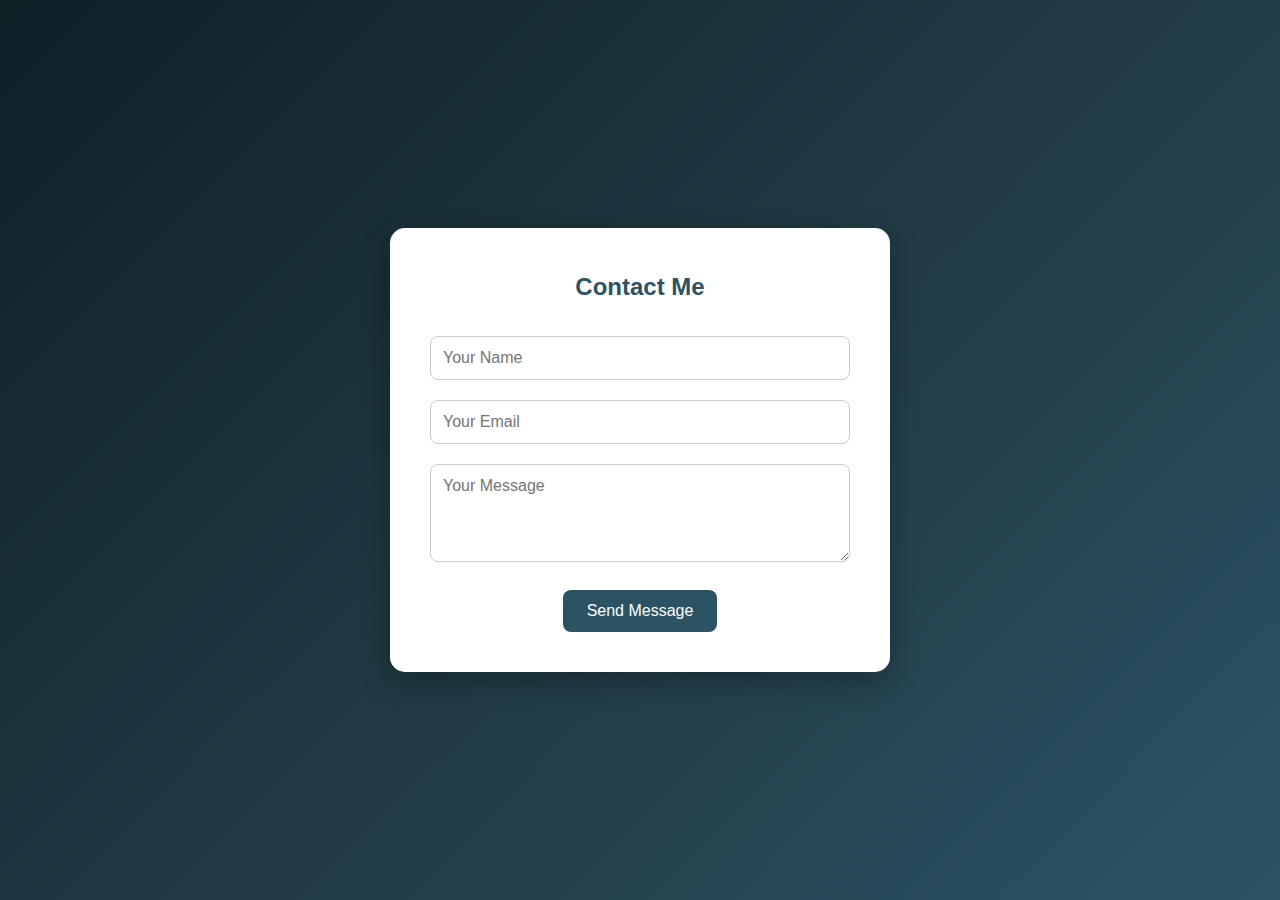
<file: contact.html>
<!DOCTYPE html>
<html lang="en">

<head>
  <meta charset="UTF-8" />
  <meta name="viewport" content="width=device-width, initial-scale=1.0" />
  <title>CONTACT</title>
  <link rel="stylesheet" href="style.css" />
</head>

<body class="contact-body">

  <section class="contact-container">
    <h2>Contact Me</h2>
    <form action="https://formsubmit.co/manisharma7309@gmail.com" method="POST" class="contact-form">
      <!-- Hidden configuration fields -->
      <input type="hidden" name="_captcha" value="false" />
      <input type="hidden" name="_template" value="table" />
      <input type="hidden" name="_autoresponse" value="Thank you! I will contact you soon." />

      <!-- Inputs -->
      <input type="text" name="name" placeholder="Your Name" required />
      <input type="email" name="email" placeholder="Your Email" required />
      <textarea name="message" placeholder="Your Message" rows="4" required></textarea>

      <button type="submit">Send Message</button>
    </form>
  </section>

</body>

</html>
</file>
<file: style.css>
.container {
  display: block;
  /* ✅ ya flex-direction: column; */
}

* {
  margin: 0;
  padding: 0;
  box-sizing: border-box;
  font-family: 'Poppins', sans-serif;
}

/* Reset + Base Setup */
* {
  margin: 0;
  padding: 0;
  box-sizing: border-box;
  font-family: 'Poppins', sans-serif;
}

body {
  background: #f4f4f9;
  color: #333;
  line-height: 1.6;
}

/* ================= NAVBAR ================= */
.navbar {
  display: flex;
  justify-content: space-between;
  align-items: center;
  padding: 20px 40px;
  background-color: #3f51b5;
  color: white;
  position: relative;
}

.logo {
  font-size: clamp(20px, 3vw, 26px);
  font-weight: bold;
}

.nav-links {
  list-style: none;
  display: flex;
  gap: 30px;
}

.nav-links li a {
  color: white;
  text-decoration: none;
  font-size: clamp(14px, 2vw, 18px);
  transition: color 0.3s ease;
}

.nav-links li a:hover {
  color: #ffd700;
  text-decoration: underline;
}

/* Hamburger Menu (Mobile Only) */
.menu-toggle {
  display: none;
  font-size: 28px;
  cursor: pointer;
  user-select: none;
}

/* ================= HERO SECTION ================= */
.hero {
  background-image: url('images/background.jpg');
  background-size: cover;
  background-position: center;
  min-height: calc(100vh - 70px);
  display: flex;
  /* justify-content: center; */
  align-items: center;
  /* text-align: center; */
  padding: clamp(20px, 5vw, 60px);
}

.hero-content {
  max-width: 600px;
  color: #fff;
  text-align: left;
}

.hero-content h1 {
  font-size: clamp(2rem, 4vw, 2.8rem);
  margin-bottom: 20px;
  font-weight: bold;
  color: rgb(10, 96, 194);
}

.hero-content p {
  font-size: clamp(1rem, 2.5vw, 1.2rem);
  margin-bottom: 30px;
  color: rgb(6, 62, 72);
  font-weight: bold;
}

.hero-btn {
  background-color: #466594;
  color: white;
  text-decoration: none;
  font-size: 1rem;
  border-radius: 6px;
  padding: 12px 24px;
  display: inline-block;
}

.hero-btn:hover {
  background-color: #160671;
}

/* ================= MEDIA QUERIES ================= */
@media (max-width: 768px) {
  .nav-links {
    flex-direction: column;
    position: absolute;
    top: 70px;
    right: 0;
    background: linear-gradient(to bottom, #5869ca, #201f1f);
    width: 220px;
    padding: 20px;
    display: none;
  }

  .nav-links.show {
    display: flex;
  }

  .menu-toggle {
    display: block;
  }

  .hero {
    min-height: calc(100vh - 60px);
    padding: 20px;
  }

  .hero-content h1 {
    font-size: 1.8rem;
  }

  .hero-content {
    margin-top: -102%;
  }

  .hero-content p {
    font-size: 0.95rem;
    color: white;
  }

  .hero-content h1 {
    font-size: 24px;
    text-align: center;
  }

  .hero-content p {
    font-size: 14px;
    /* smaller paragraph */
    text-align: center;
    padding: 0 10px;
    /* add side padding */
  }

  .hero-content img {
    /* your laptop image */
    width: 80%;
    /* smaller image */
    margin: 0 auto;
    /* center image */
    display: block;
  }

  .hero-btn {
    display: block;
    margin: 15px auto 0 auto;
    /* button centered below text */
  }

  .hero-btn {
    width: 40%;
    max-width: 220px;
    margin: 20px auto;
  }
}

/* ================ABOUT ME SECTION=============== */
* {
  margin: 0;
  padding: 0;
  box-sizing: border-box;
}

.about-me {
  font-family: Arial, sans-serif;
  background-color: #434040;
  line-height: 1.6;
  color: #333;
}

.home-section {
  display: flex;
  justify-content: center;
  align-items: center;
  height: 100vh;
  text-align: center;
  padding: 20px;
}

.image img {
  width: 220px;
  /*Increase size here*/
  height: 220px;
  object-fit: cover;
  border-radius: 50%;
  box-shadow: 0 6px 15px rgba(0, 0, 0, 0.3);
  transition: transform 0.3s ease;
}


.image img:hover {
  transform: scale(1.05);

}

.home-content {
  max-width: 600px;
  margin-left: 30px;

}

.text h1 {
  font-size: 2em;
  color: #333;
  margin-bottom: 10px;
}

.text p {
  font-size: 1.1em;
  font-family: 'Lucida Sans', 'Lucida Sans Regular', 'Lucida Grande', 'Lucida Sans Unicode', Geneva, Verdana, sans-serif;
  color: #665f5f;
  line-height: 1.8;
  margin-bottom: 15px;
}

.text {
  background-color: #ffffff;
  padding: 30px;
  border-radius: 15px;
  box-shadow: 0 8px 16px rgba(0, 0, 0, 0.2);
  transition: transform 0.3s ease;
}

.text:hover {
  transform: translateY(-5px);
  /* Lift effect on hover */
}

.btn {
  padding: 10px 20px;
  background-color: #4CAF50;
  color: white;
  text-decoration: none;
  border-radius: 5px;
  font-size: 1.1em;
  display: inline-block;
  margin-top: 20px;
  transition: background-color 0.3s ease;
}

.btn:hover {
  background-color: #45a049;
  text-decoration: underline;
}


@media(max-width:1200px) {}

/* Mobile View Adjustment */
@media (max-width: 768px) {
  .home-section {
    flex-direction: column;
    padding: 20px;
  }

  .image img {
    max-width: 120px;
    margin-bottom: 10px;
    max-height: 120px;
  }

  .home-content h1 {
    font-size: 1.5rem;
  }

  .home-content p {
    font-size: 0.9rem;
  }

  .btn {
    padding: 8px 15px;
  }
}

/* ==============================SKILLS SECTION============  */
body.skill {
  background: linear-gradient(45deg, #000, #f1b500);
  min-height: 100vh;
  display: flex;
  justify-content: center;
  align-items: center;
  padding: 40px 20px;
}


.skills-section .container {
  background-color: #111;
  border-radius: 20px;
  padding: 40px;
  max-width: 1100px;
  width: 100%;
  box-shadow: 0 0 30px rgba(0, 0, 0, 0.6);
  text-align: center;
}

.section-title {
  color: #f1b500;
  font-size: 2.5rem;
  margin-bottom: 20px;
}


.skill img {
  display: block;
  margin: 0 auto 30px;
  border-image-width: 10px;
}

.skills-grid {
  display: flex;
  flex-wrap: wrap;
  justify-content: center;
  gap: 50px;
  margin-top: 20px;
}

.skill-card {
  display: flex;
  flex-direction: column;
  align-items: center;
  color: white;
  transition: transform 0.3s ease;
}

.skill-card img {
  width: 60px;
  height: 60px;
  margin-bottom: 10px;
}

.skill-card span {
  margin-top: 5px;
  font-size: 1rem;
}

.skill-card:hover {
  transform: scale(1.1);
}


/* ================================CONTACT SECTION==================  */
.contact-body {
  margin: 0;
  font-family: 'Segoe UI', sans-serif;
  background: linear-gradient(135deg, #0f2027, #203a43, #2c5364);
  height: 100vh;
  display: flex;
  justify-content: center;
  align-items: center;
}

.contact-container {
  background: white;
  padding: 40px;
  border-radius: 15px;
  box-shadow: 0 10px 30px rgba(0, 0, 0, 0.3);
  width: 90%;
  max-width: 500px;
  text-align: center;
}

.contact-container h2 {
  margin-bottom: 20px;
  color: #2c5364;
}

.contact-form input,
.contact-form textarea {
  width: 100%;
  padding: 12px;
  margin: 10px 0;
  border: 1px solid #ccc;
  border-radius: 8px;
  font-size: 16px;
  transition: border 0.3s ease;
}

.contact-form input:focus,
.contact-form textarea:focus {
  border-color: #2c5364;
  outline: none;
}

.contact-form button {
  background: #2c5364;
  color: white;
  border: none;
  padding: 12px 24px;
  border-radius: 8px;
  font-size: 16px;
  cursor: pointer;
  margin-top: 10px;
  transition: background 0.3s ease;
}

.contact-form button:hover {
  background: #1b2d3c;
}



#projects {
  padding: 50px 10%;
  background: #f8f9fa;
  text-align: center;
}

#projects h2 {
  font-size: 2.5rem;
  margin-bottom: 30px;
  color: #222;
}

/* =============================PROJECT CARDS SECTION================== */
.project-card1 {
  display: flex;
  align-items: center;
  gap: 10px;
  background: white;
  border-radius: 12px;
  padding: 10px;
  margin: 20px 0;
  box-shadow: 0px 4px 12px rgba(0, 0, 0, 0.1);
}

.project-card1:hover {
  transform: scale(1.05);
  transition: transform 0.3s;
  box-shadow: 0px 6px 16px rgba(0, 0, 0, 0.2);
}

.project-card1 img {
  width: 200px;
  height: 120px;
  border-radius: 10px;
  object-fit: contain;
}


.project-card1 h3 {
  font-size: 1.5rem;
  margin-bottom: 10px;
  color: #333;
}

.project-card1 p {
  font-size: 1rem;
  color: #555;
  margin-bottom: 10px;
}

.project-card1 a {
  display: inline-block;
  text-decoration: none;
  background: #007bff;
  color: white;
  padding: 8px 16px;
  border-radius: 6px;
  transition: background 0.3s ease;
}

.project-card1 a:hover {
  background: #0056b3;
}


.project-card2 {
  display: flex;
  align-items: center;
  gap: 10px;
  background: white;
  border-radius: 12px;
  padding: 10px;
  margin: 20px 0;
  box-shadow: 0px 4px 12px rgba(0, 0, 0, 0.1);
}

.project-card2 img {
  width: 200px;
  height: 120px;
  border-radius: 10px;
  object-fit: contain;
}


.project-card2 h3 {
  font-size: 1.5rem;
  margin-bottom: 10px;
  color: #333;
}

.project-card2 p {
  font-size: 1rem;
  color: #555;
  margin-bottom: 10px;
}

.project-card2 a {
  display: inline-block;
  text-decoration: none;
  background: #007bff;
  color: white;
  padding: 8px 16px;
  border-radius: 6px;
  margin-left: -44%;
  transition: background 0.3s ease;
}

.project-card2 a:hover {
  background: #0056b3;
}

.project-card2:hover {
  transform: scale(1.05);
  transition: transform 0.3s;
  box-shadow: 0px 6px 16px rgba(0, 0, 0, 0.2);

}

/* ----------  Mobile Responsive Projects ---------- */
@media (max-width: 768px) {

  .project-card1,
  .project-card2 {
    flex-direction: column;
    text-align: center;
    padding: 12px;
  }

  .project-card1 img,
  .project-card2 img {
    width: 90%;
    height: auto;
    margin-bottom: 12px;
  }

  .project-card1 h3,
  .project-card2 h3 {
    font-size: 1.2rem;
  }

  .project-card1 p,
  .project-card2 p {
    font-size: 0.9rem;
  }

  .project-card1 a,
  .project-card2 a {
    margin: 10px auto 0 auto;
    font-size: 0.85rem;
    padding: 6px 12px;
  }
}
</file>
